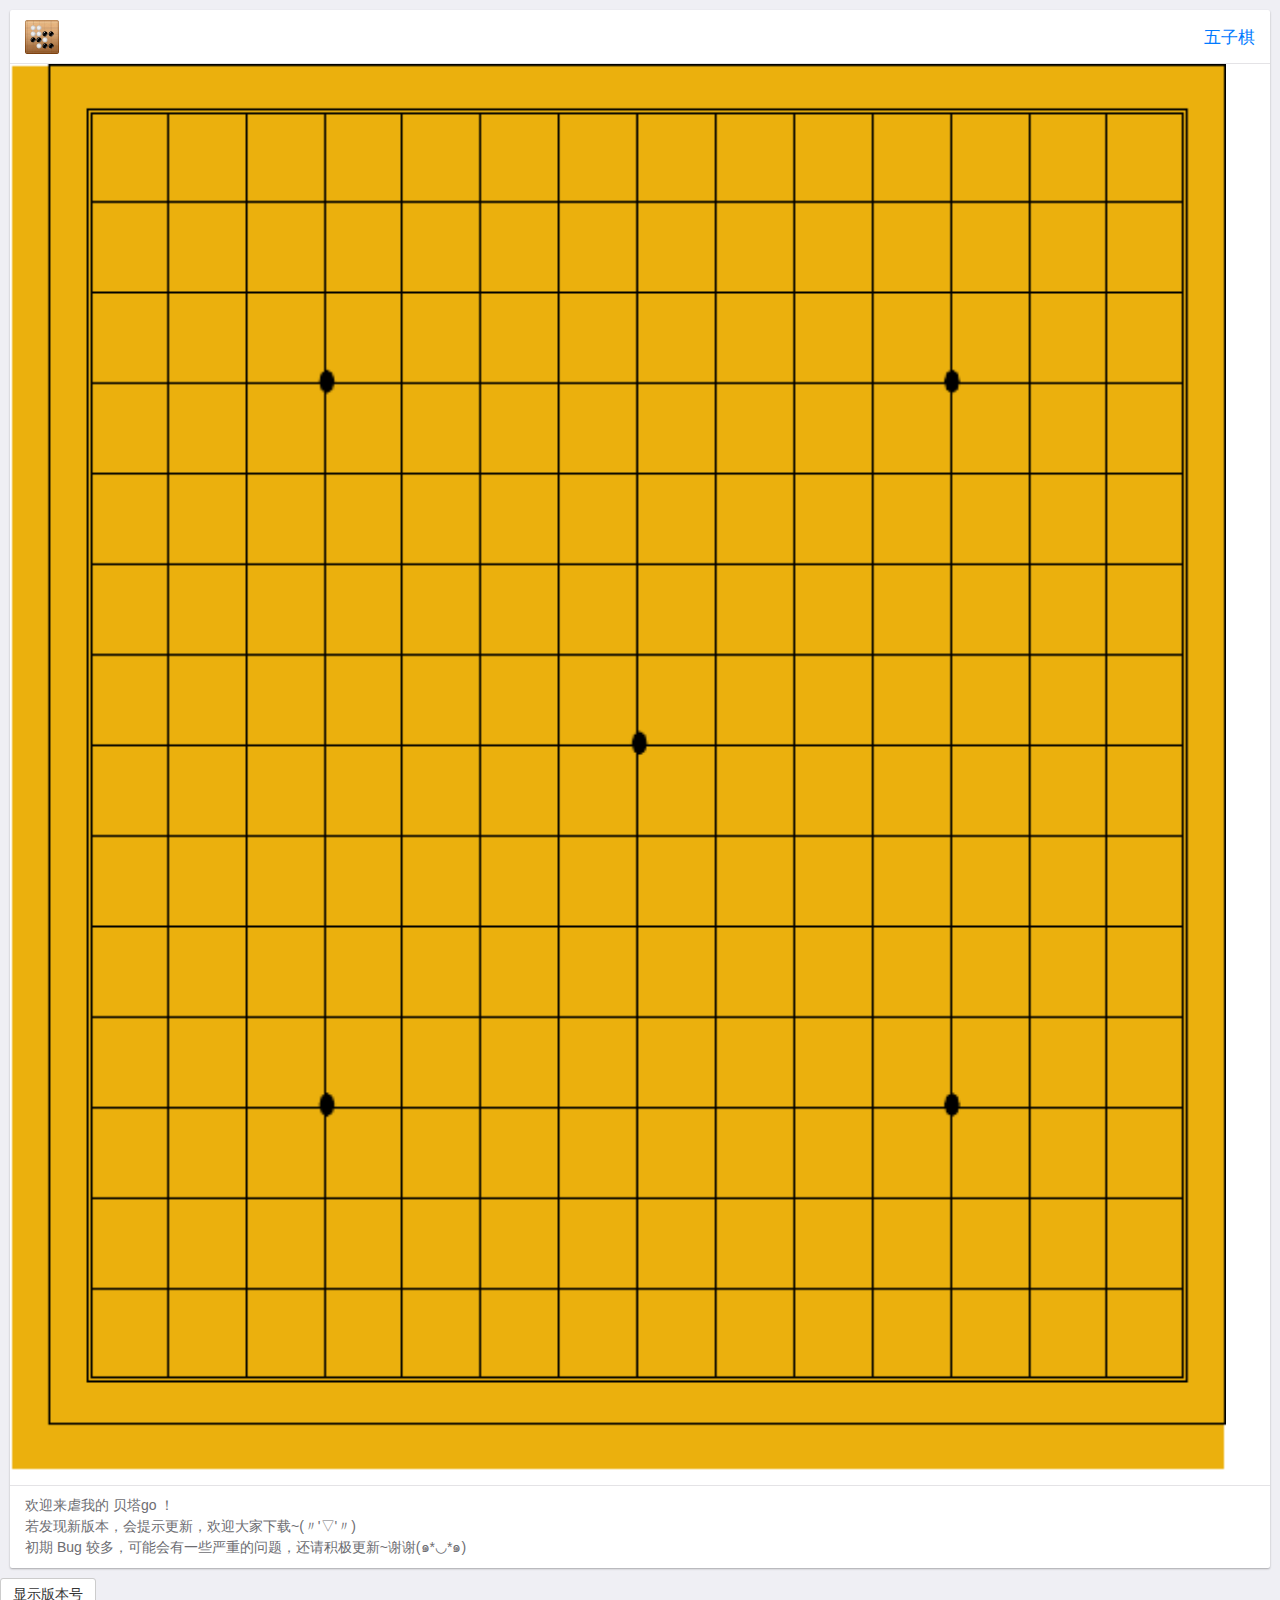
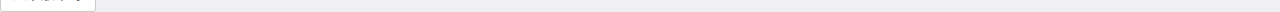
<file: index.html>
<!DOCTYPE html>
<html>
	<head>
    <meta charset="utf-8">
    <meta name="viewport" content="user-scalable=no, initial-scale=1.0" />
    <title></title>
    <script src="js/mui.min.js"></script>
    <script src="https://apps.bdimg.com/libs/jquery/2.1.4/jquery.min.js"></script>
    <link rel="stylesheet" href="css/index.css">
    <link href="css/mui.min.css" rel="stylesheet"/>
    <script type="text/javascript" charset="utf-8">
      	mui.init();
    </script>
    <script type="text/javascript" src="js/index.js"></script>
	</head>
	<body>
        <a href="game.html">
            <div class="mui-card">
                <!-- 页眉，放置标题 -->
                <div class="mui-card-header">
                    <img src="images/icon.jpg" alt="icon">
                    五子棋
                </div>
                <div class="mui-card-content">
                    <img src="images/board.png" alt="board">
                </div>
                <div class="mui-card-footer">
                    欢迎来虐我的 贝塔go ！
                    <br>
                    若发现新版本，会提示更新，欢迎大家下载~(〃'▽'〃)
                    <br>
                    初期 Bug 较多，可能会有一些严重的问题，还请积极更新~谢谢(๑*◡*๑)
                </div>
            </div>
        </a>
        <button id="btn3" class="debug" onclick="console.log(curVersion);">显示版本号</button>
	</body>
</html>
</file>
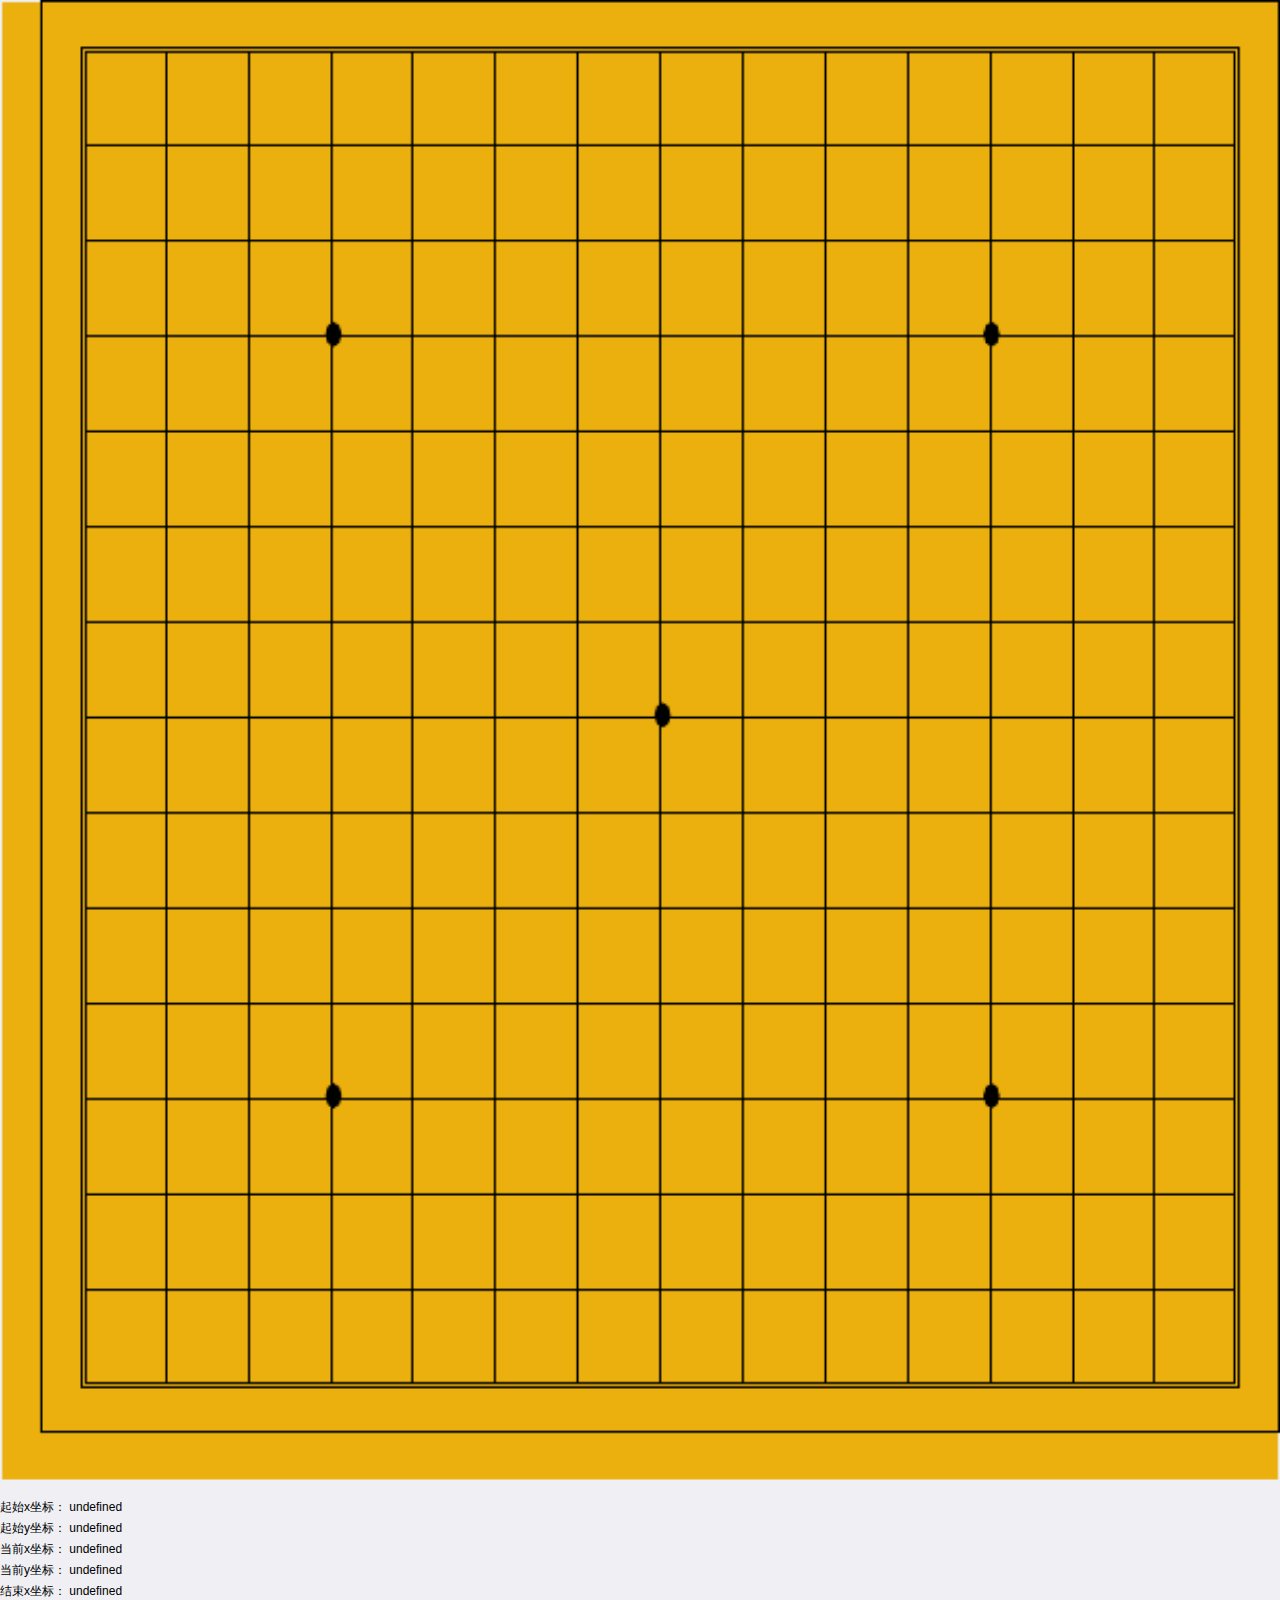
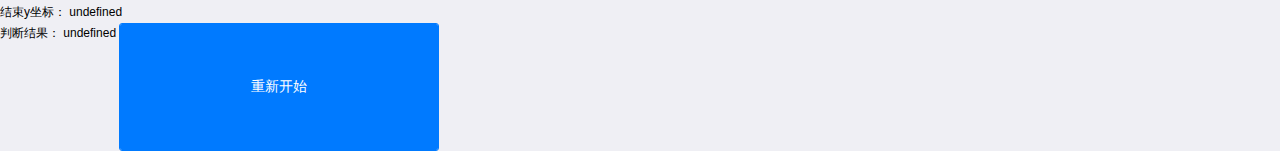
<file: game.html>
<!DOCTYPE html>
<html>
    <head>
        <meta charset="utf-8" />
        <title>五子棋</title>
        <meta name="viewport" content="width=device-width, initial-scale=1, user-scalable=no">
        <script src="js/mui.min.js"></script>
        <link href="css/mui.min.css" rel="stylesheet"/>
        <link rel="stylesheet" type="text/css" href="css/game.css"/>
        <script type="text/javascript" charset="utf-8">
            mui.init();
        </script>
        <script type="text/javascript" src="js/game.js"></script>
    </head>
    <body>
        <div id="game">
            <img id="board" src="images/board.png" alt="board">
        </div>
        <span class="debug">起始x坐标：</span>
        <span id="stx" class="debug">undefined</span>
        <br />
        <span class="debug">起始y坐标：</span>
        <span id="sty" class="debug">undefined</span>
        <br />
        <span class="debug">当前x坐标：</span>
        <span id="x" class="debug">undefined</span>
        <br />
        <span class="debug">当前y坐标：</span>
        <span id="y" class="debug">undefined</span>
        <br />
        <span class="debug">结束x坐标：</span>
        <span id="endx" class="debug">undefined</span>
        <br />
        <span class="debug">结束y坐标：</span>
        <span id="endy" class="debug">undefined</span>
        <br />
        <span class="debug">判断结果：</span>
        <span id="result" class="debug">undefined</span>
        <button id='btn2' class="mui-btn mui-btn-primary" onclick="game.restart()">重新开始</button>
    </body>
</html>
</file>
<file: css/index.css>
.mui-card-content > img {
    width: 95vw;
}
</file>
<file: css/game.css>
#board {
	width: 100vw;
}

body {
	font-size: 12px;
}

#btn2 {
    width: 25vw;
    height: 10vw;
}
</file>
